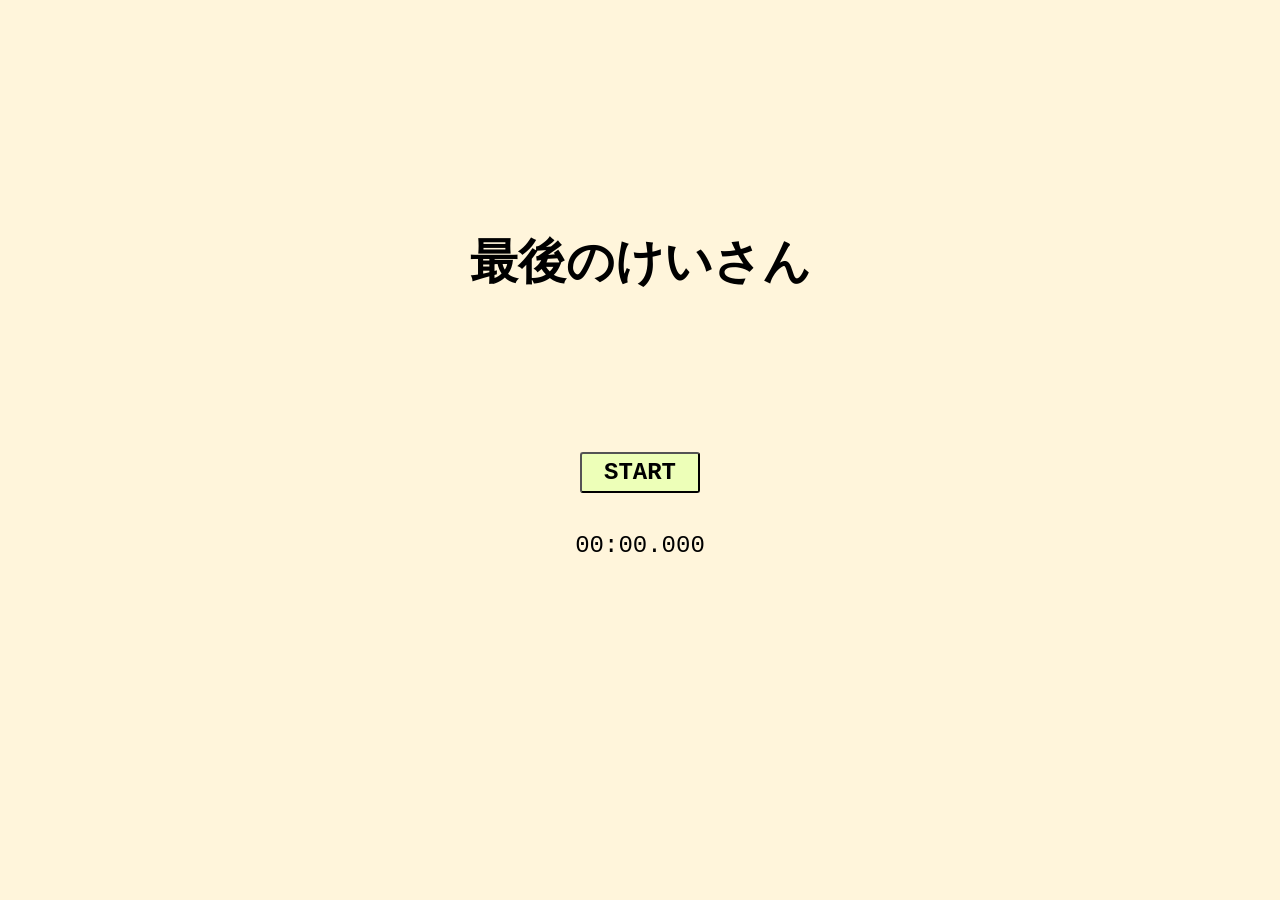
<file: index.html>
<!DOCTYPE html>
<html lang="ja">

<head>
  <meta charset="UTF-8">
  <meta name="viewport" content="width=device-width, initial-scale=1.0">
  <title>最後のけいさん</title>
  <link rel="stylesheet" href="style.css">
</head>

<body>
  <div id="quiz-container">
    <div id="question-number"></div>
    <h2 id="question"></h2>

    <form id="quiz-form" name="quizForm">
      <ul id="choices">
        <!-- <li>
            <input type="radio" name="answer" id="0" value="0">
            <label for="0" ></label>
          </li> -->
      </ul>
    </form>
    <button id="submit">回答する</button>
  </div>

  <div id="timer">00:00.000</div>

  <!-- ホーム画面 -->
  <div id="home-container">
    <h1>最後のけいさん</h1>
    <button id="start">START</button>
  </div>

  <!-- 結果表示用の要素 -->
  <div id="results-container">
    <div id="results">
      <!-- 残念！ -->
      <!-- <p>正解は 42098</p> -->
    </div>
    <button id="next-quiz">次の問題へ</button>
    <button id="reset">ホームへ戻る</button>
  </div>

  <script src="main.js"></script>
</body>

</html>
</file>
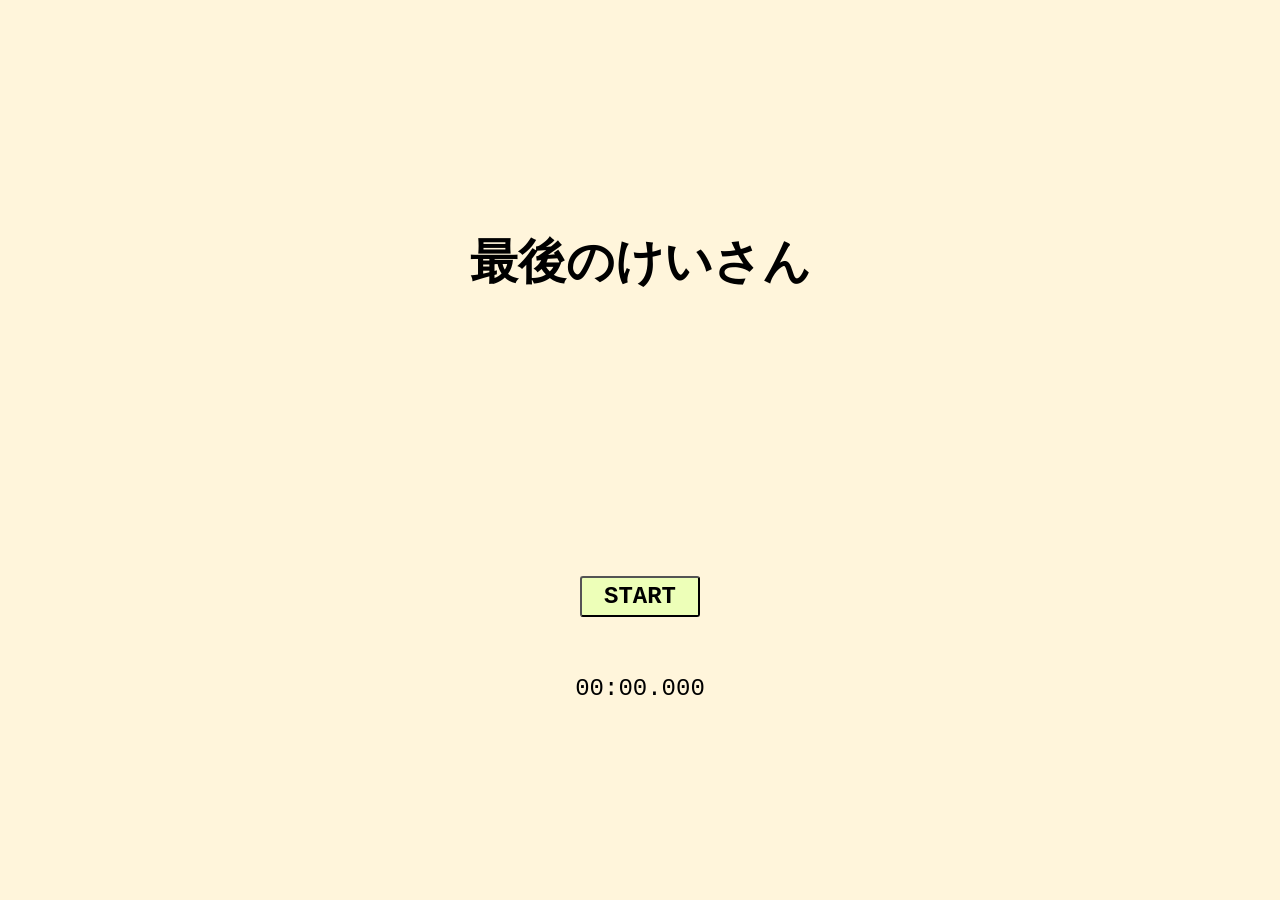
<file: test.html>
<!DOCTYPE html>
<html lang="ja">

  <head>
    <meta charset="UTF-8">
    <meta name="viewport" content="width=device-width, initial-scale=1.0">
    <title>最後のけいさん</title>
    <link rel="stylesheet" href="test.css">
  </head>

  <body>
    <div id="quiz-container">
      <div id="question-number"></div>
      <h2 id="question"></h2>

      <form id="quiz-form" name="quizForm">
        <ul id="choices">
          <!-- <li>
            <input type="radio" name="answer" id="0" value="0">
            <label for="0" ></label>
          </li> -->
        </ul>
      </form>
      <button id="submit">回答する</button>
    </div>

    <div id="timer">00:00.000</div>
    
    <!-- ホーム画面 -->
    <div id="home-container">
      <h1>最後のけいさん</h1>
      <button id="start">START</button>
    </div>

    <!-- 結果表示用の要素 -->
    <div id="results-container">
      <div id="results">
        <!-- 残念！ -->
        <!-- <p>正解は 42098</p> -->
      </div>
      <button id="next-quiz">次の問題へ</button>
      <button id="reset">ホームへ戻る</button>
    </div>

    <script src="test.js"></script>
  </body>
</html>
</file>
<file: style.css>
@charset "utf-8";

body {
  margin: 0;
  padding-top: 30px;
  background-color: #fff5db;
  text-align: center;
  font-family: 'Courier New', Courier, monospace;
  /* position: relative; */
}

#quiz-container {
  /* background-color: pink; */
  width: 320px;
  margin: 50px auto;
  padding: 32px 0;
  /* text-align: center; */
  display: none;
}

h1 {
  /* background-color: pink; */
  text-align: center;
  margin-top: 200px;
  font-size: 48px;
}

#question-number {
  text-align: center;
  font-size: 24px;
  font-weight: bold;
}

h2 {
  /* background-color: skyblue; */
  margin: 30px 0 0;
  text-align: center;
  font-size: 40px;
}

ul {
  /* background-color: yellow; */
  margin: 48px auto 0;
  padding: 16px 12px;
  font-size: 24px;
  display: grid;
  grid-template-columns: repeat(2, 1fr);
  gap: 20px 16px;
}

li {
  list-style: none;
  /* border: solid 1px #333; */
  padding: 12px;
}

/* input[type=radio] {
  display: none;
} */

button {
  background: #edffb8;
  cursor: pointer;
  display: block;
  font-family: inherit;
  padding: 5px 10px;
  position: absolute;
  /* top: 64%; */
  top: 420px;
  left: 0;
  right: 0;
  margin: 32px auto;
  font-size: 24px;
  border-radius: 3px;
}

#results-container {
  display: none;
  margin: 200px auto;
  align-items: center;
  font-size: 36px;
}

#results-container p {
  margin-top: 40px;
  font-size: 24px;
}

#timer {
  /* background-color: skyblue; */
  width: 132px;
  position: absolute;
  top: 500px;
  left: 0;
  right: 0;
  margin: 32px auto;
  text-align: center;
  font-size: 24px;
}

#start {
  width: 120px;
  font-weight: bold;
}

#submit {
  width: 120px;
}

#next-quiz {
  width: 180px;
}

#reset {
  width: 180px;
}
</file>
<file: test.css>
@charset "utf-8";

body {
  margin: 0;
  padding-top: 30px;
  background-color: #fff5db;
  text-align: center;
  font-family: 'Courier New', Courier, monospace;
}

#quiz-container {
  /* background-color: pink; */
  width: 320px;
  margin: 50px auto;
  padding: 32px 0 ;
  /* text-align: center; */
  display: none;
}

h1 { 
  /* background-color: pink; */
  text-align: center;  
  margin-top: 200px;
  font-size: 48px;
}

#question-number {
  text-align: center;
  font-size: 24px;
  font-weight: bold;
}

h2 {
  /* background-color: skyblue; */
  margin: 30px 0 0;
  text-align: center;
  font-size: 40px;
}

ul {
  /* background-color: yellow; */
  margin: 48px auto 0;
  padding: 16px 12px;
  font-size: 24px;
  display: grid;
  grid-template-columns: repeat(2, 1fr);
  gap: 20px 16px;
}

li {
  list-style: none;
  /* border: solid 1px #333; */
  padding: 12px;
}

/* input[type=radio] {
  display: none;
} */

button {
  background: #edffb8;
  cursor: pointer;
  display: block;
  font-family: inherit;
  padding: 5px 10px;
  position: absolute; 
  top: 64%;
  left: 0;
  right: 0;
  margin: 0 auto;
  font-size: 24px;
  border-radius: 3px;
}

#results-container {
  display: none;
  margin: 200px auto;
  align-items: center;
  font-size: 36px;
}

#results-container p {
  margin-top: 40px;
  font-size: 24px;
}

#timer {
  /* background-color: skyblue; */
  width: 132px;
  position: absolute;
  top: 75%;
  left: 0;
  right: 0;
  margin: 0 auto;
  text-align: center;
  font-size: 24px;
}

#start {
  width: 120px;
  font-weight: bold;
}

#submit {
  width: 120px;
}

#next-quiz {
  width: 180px;
}

#reset {
  width: 180px;
}
</file>
